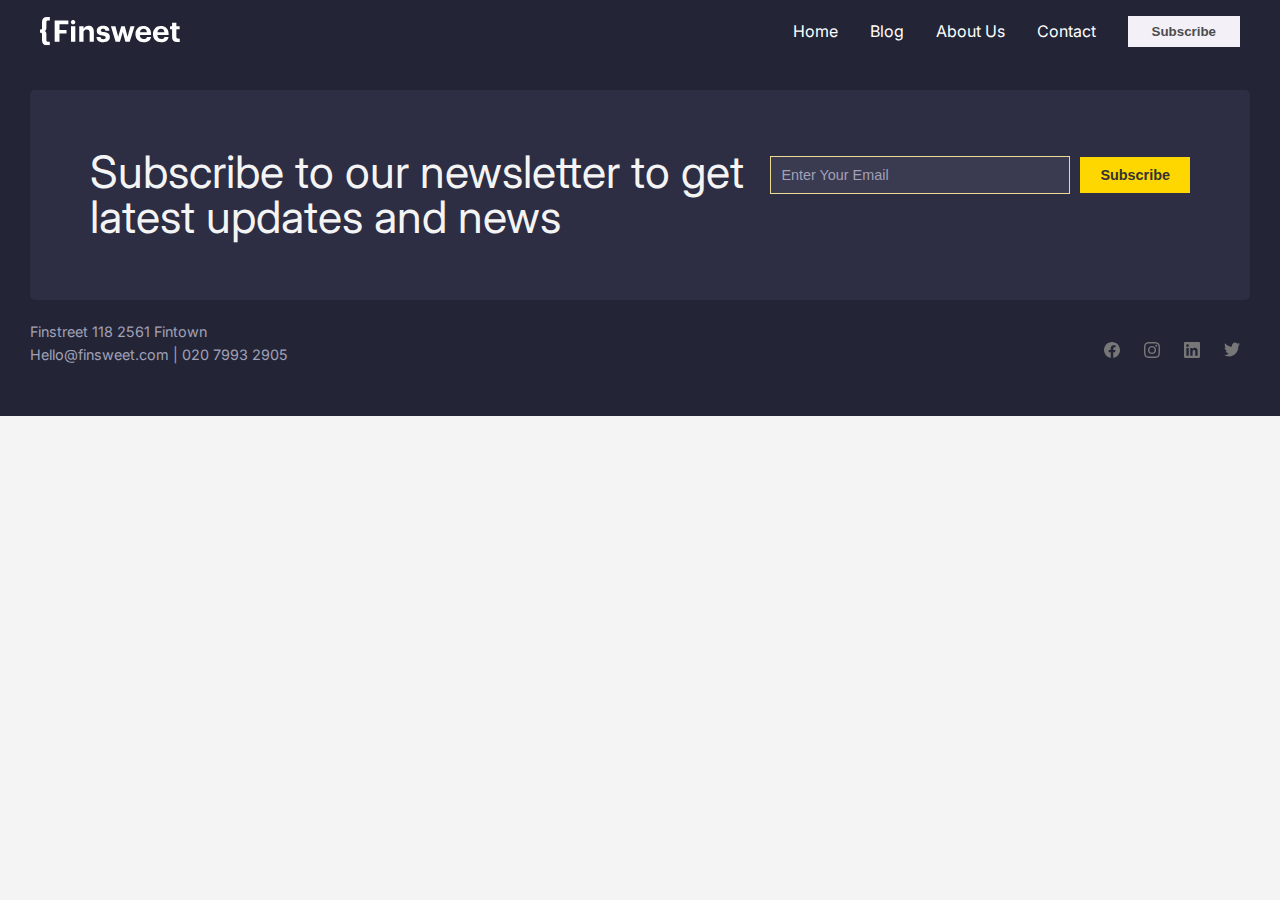
<file: author.html>
<!DOCTYPE html>
<html lang="en">
<head>
    <meta charset="UTF-8">
    <meta name="viewport" content="width=device-width, initial-scale=1.0">
    <title>Logoipsum</title>
    <link rel="stylesheet" href="css/styles.css">
    <!-- Fonts -->
    <link href="https://fonts.googleapis.com/css2?family=Sen:wght@700&display=swap" rel="stylesheet">
    <link href="https://fonts.googleapis.com/css2?family=Inter:wght@400&display=swap" rel="stylesheet">

    <style>
        
        
    
    </style>
</head>
<body>
    <header class="navbar">
        <div class="container">
            <div class="navbar-logo">
                <img src="assets\assets\Client-First - IMAGES\Logo.svg" alt="logo">
            </div>
            <div class="list-item">
                <nav class="navbar-menu">
                    <ul class="nav-links">
                        <li><a href="index.html">Home</a></li>
                        <li><a href="blog.html" target="_blank">Blog</a></li>
                        <li><a href="about.html">About Us</a></li>
                        <li><a href="contact.html">Contact</a></li>
                    </ul>
                </nav>
                <button class="btn-login">Subscribe</button>
            </div>
        </div>
    </header>

<!-- main section  -->


<!-- footer section  -->
    <footer class="footer">
        <div class="footer-nav">
          <div class="logo">
            <img src="assets\assets\Client-First - IMAGES\Logo.svg" alt="">
          </div>
        
          <div class="nav-links">
            <a href="index.html">Home</a>
            <a href="blog.html">Blog</a>
            <a href="about.html">About us</a>
            <a href="contact.html">Contact us</a>
            <a href="privacy.html">Privacy Policy</a>
          </div>
        </div>
      
        <div class="newsletter">
          <h3>Subscribe to our newsletter to get latest updates and news</h3>
          <form>
            <input type="email" placeholder="Enter Your Email">
            <button type="submit">Subscribe</button>
          </form>
        </div>
      
        <div class="footer-base">
          <div class="contact-info">
            Finstreet 118 2561 Fintown<br>
            Hello@finsweet.com | 020 7993 2905
          </div>
        
          <div class="footer-links">
            <a href="#"><svg width="16" height="16" viewBox="0 0 16 16" fill="none" xmlns="http://www.w3.org/2000/svg">
              <path d="M16 8C16 3.58172 12.4183 0 8 0C3.58172 0 0 3.58172 0 8C0 11.993 2.92547 15.3027 6.75 15.9028V10.3125H4.71875V8H6.75V6.2375C6.75 4.2325 7.94438 3.125 9.77172 3.125C10.6467 3.125 11.5625 3.28125 11.5625 3.28125V5.25H10.5538C9.56 5.25 9.25 5.86672 9.25 6.5V8H11.4688L11.1141 10.3125H9.25V15.9028C13.0745 15.3027 16 11.993 16 8Z" fill="#777"/>
              </svg></a>
            <a href="#">
              <svg width="16" height="16" viewBox="0 0 16 16" fill="none" xmlns="http://www.w3.org/2000/svg">
                <g clip-path="url(#clip0_1315_619)">
                <path d="M8 1.44062C10.1375 1.44062 10.3906 1.45 11.2313 1.4875C12.0125 1.52187 12.4344 1.65313 12.7156 1.7625C13.0875 1.90625 13.3563 2.08125 13.6344 2.35937C13.9156 2.64062 14.0875 2.90625 14.2313 3.27813C14.3406 3.55937 14.4719 3.98437 14.5063 4.7625C14.5438 5.60625 14.5531 5.85938 14.5531 7.99375C14.5531 10.1312 14.5438 10.3844 14.5063 11.225C14.4719 12.0063 14.3406 12.4281 14.2313 12.7094C14.0875 13.0813 13.9125 13.35 13.6344 13.6281C13.3531 13.9094 13.0875 14.0813 12.7156 14.225C12.4344 14.3344 12.0094 14.4656 11.2313 14.5C10.3875 14.5375 10.1344 14.5469 8 14.5469C5.8625 14.5469 5.60938 14.5375 4.76875 14.5C3.9875 14.4656 3.56563 14.3344 3.28438 14.225C2.9125 14.0813 2.64375 13.9062 2.36563 13.6281C2.08438 13.3469 1.9125 13.0813 1.76875 12.7094C1.65938 12.4281 1.52813 12.0031 1.49375 11.225C1.45625 10.3813 1.44688 10.1281 1.44688 7.99375C1.44688 5.85625 1.45625 5.60312 1.49375 4.7625C1.52813 3.98125 1.65938 3.55937 1.76875 3.27813C1.9125 2.90625 2.0875 2.6375 2.36563 2.35937C2.64688 2.07812 2.9125 1.90625 3.28438 1.7625C3.56563 1.65313 3.99063 1.52187 4.76875 1.4875C5.60938 1.45 5.8625 1.44062 8 1.44062ZM8 0C5.82813 0 5.55625 0.009375 4.70313 0.046875C3.85313 0.084375 3.26875 0.221875 2.7625 0.41875C2.23438 0.625 1.7875 0.896875 1.34375 1.34375C0.896875 1.7875 0.625 2.23438 0.41875 2.75938C0.221875 3.26875 0.084375 3.85 0.046875 4.7C0.009375 5.55625 0 5.82812 0 8C0 10.1719 0.009375 10.4437 0.046875 11.2969C0.084375 12.1469 0.221875 12.7312 0.41875 13.2375C0.625 13.7656 0.896875 14.2125 1.34375 14.6562C1.7875 15.1 2.23438 15.375 2.75938 15.5781C3.26875 15.775 3.85 15.9125 4.7 15.95C5.55313 15.9875 5.825 15.9969 7.99688 15.9969C10.1688 15.9969 10.4406 15.9875 11.2938 15.95C12.1438 15.9125 12.7281 15.775 13.2344 15.5781C13.7594 15.375 14.2063 15.1 14.65 14.6562C15.0938 14.2125 15.3688 13.7656 15.5719 13.2406C15.7688 12.7312 15.9063 12.15 15.9438 11.3C15.9813 10.4469 15.9906 10.175 15.9906 8.00313C15.9906 5.83125 15.9813 5.55937 15.9438 4.70625C15.9063 3.85625 15.7688 3.27187 15.5719 2.76562C15.375 2.23437 15.1031 1.7875 14.6563 1.34375C14.2125 0.9 13.7656 0.625 13.2406 0.421875C12.7313 0.225 12.15 0.0875 11.3 0.05C10.4438 0.009375 10.1719 0 8 0Z" fill="#777"/>
                <path d="M8 3.89062C5.73125 3.89062 3.89062 5.73125 3.89062 8C3.89062 10.2688 5.73125 12.1094 8 12.1094C10.2687 12.1094 12.1094 10.2688 12.1094 8C12.1094 5.73125 10.2687 3.89062 8 3.89062ZM8 10.6656C6.52812 10.6656 5.33437 9.47188 5.33437 8C5.33437 6.52813 6.52812 5.33437 8 5.33437C9.47187 5.33437 10.6656 6.52813 10.6656 8C10.6656 9.47188 9.47187 10.6656 8 10.6656Z" fill="#777"/>
                <path d="M13.2313 3.72842C13.2313 4.25967 12.8 4.68779 12.2719 4.68779C11.7406 4.68779 11.3125 4.25654 11.3125 3.72842C11.3125 3.19717 11.7438 2.76904 12.2719 2.76904C12.8 2.76904 13.2313 3.20029 13.2313 3.72842Z" fill="#777"/>
                </g>
                <defs>
                <clipPath id="clip0_1315_619">
                <rect width="16" height="16" fill="white"/>
                </clipPath>
                </defs>
                </svg>
            </a>
            <a href="#">
              <svg width="16" height="16" viewBox="0 0 16 16" fill="none" xmlns="http://www.w3.org/2000/svg">
                <g clip-path="url(#clip0_1315_624)">
                <path d="M14.8156 0H1.18125C0.528125 0 0 0.515625 0 1.15313V14.8438C0 15.4813 0.528125 16 1.18125 16H14.8156C15.4688 16 16 15.4813 16 14.8469V1.15313C16 0.515625 15.4688 0 14.8156 0ZM4.74687 13.6344H2.37188V5.99687H4.74687V13.6344ZM3.55938 4.95625C2.79688 4.95625 2.18125 4.34062 2.18125 3.58125C2.18125 2.82188 2.79688 2.20625 3.55938 2.20625C4.31875 2.20625 4.93437 2.82188 4.93437 3.58125C4.93437 4.3375 4.31875 4.95625 3.55938 4.95625ZM13.6344 13.6344H11.2625V9.92188C11.2625 9.0375 11.2469 7.89687 10.0281 7.89687C8.79375 7.89687 8.60625 8.8625 8.60625 9.85938V13.6344H6.2375V5.99687H8.5125V7.04063H8.54375C8.85938 6.44063 9.63438 5.80625 10.7875 5.80625C13.1906 5.80625 13.6344 7.3875 13.6344 9.44375V13.6344Z" fill="#777"/>
                </g>
                <defs>
                <clipPath id="clip0_1315_624">
                <rect width="16" height="16" fill="white"/>
                </clipPath>
                </defs>
                </svg>
            </a>
            <a href="#">
              <svg width="16" height="17" viewBox="0 0 16 17" fill="none" xmlns="http://www.w3.org/2000/svg">
                <path d="M5.03344 15.4068C11.0697 15.4068 14.3722 10.0919 14.3722 5.48434C14.3722 5.33492 14.3691 5.18219 14.3628 5.03277C15.0052 4.53914 15.5597 3.9277 16 3.22719C15.4017 3.51003 14.7664 3.69475 14.1159 3.77504C14.8009 3.33883 15.3137 2.65356 15.5594 1.84627C14.915 2.252 14.2104 2.5382 13.4756 2.69262C12.9806 2.13371 12.326 1.76364 11.6131 1.63964C10.9003 1.51563 10.1688 1.6446 9.53183 2.00659C8.89486 2.36858 8.38787 2.94344 8.08923 3.64228C7.7906 4.34113 7.71695 5.12504 7.87969 5.87281C6.575 5.80325 5.29862 5.44314 4.13332 4.81584C2.96802 4.18853 1.9398 3.30804 1.11531 2.23143C0.696266 2.99907 0.568038 3.90743 0.756687 4.77192C0.945337 5.6364 1.43671 6.39213 2.13094 6.88551C1.60975 6.86793 1.09998 6.71883 0.64375 6.45055V6.49371C0.643283 7.29929 0.905399 8.08018 1.38554 8.70365C1.86568 9.32711 2.53422 9.75467 3.2775 9.91363C2.7947 10.054 2.28799 10.0744 1.79656 9.9734C2.0063 10.6662 2.41438 11.2721 2.96385 11.7067C3.51331 12.1412 4.17675 12.3826 4.86156 12.3972C3.69895 13.3676 2.26278 13.8939 0.784375 13.8914C0.522191 13.8909 0.260266 13.8739 0 13.8402C1.5019 14.864 3.24902 15.4077 5.03344 15.4068Z" fill="#777"/>
                </svg>
            </a>
          </div>
        </div>
      </footer>
      
</body>
</html>
</file>
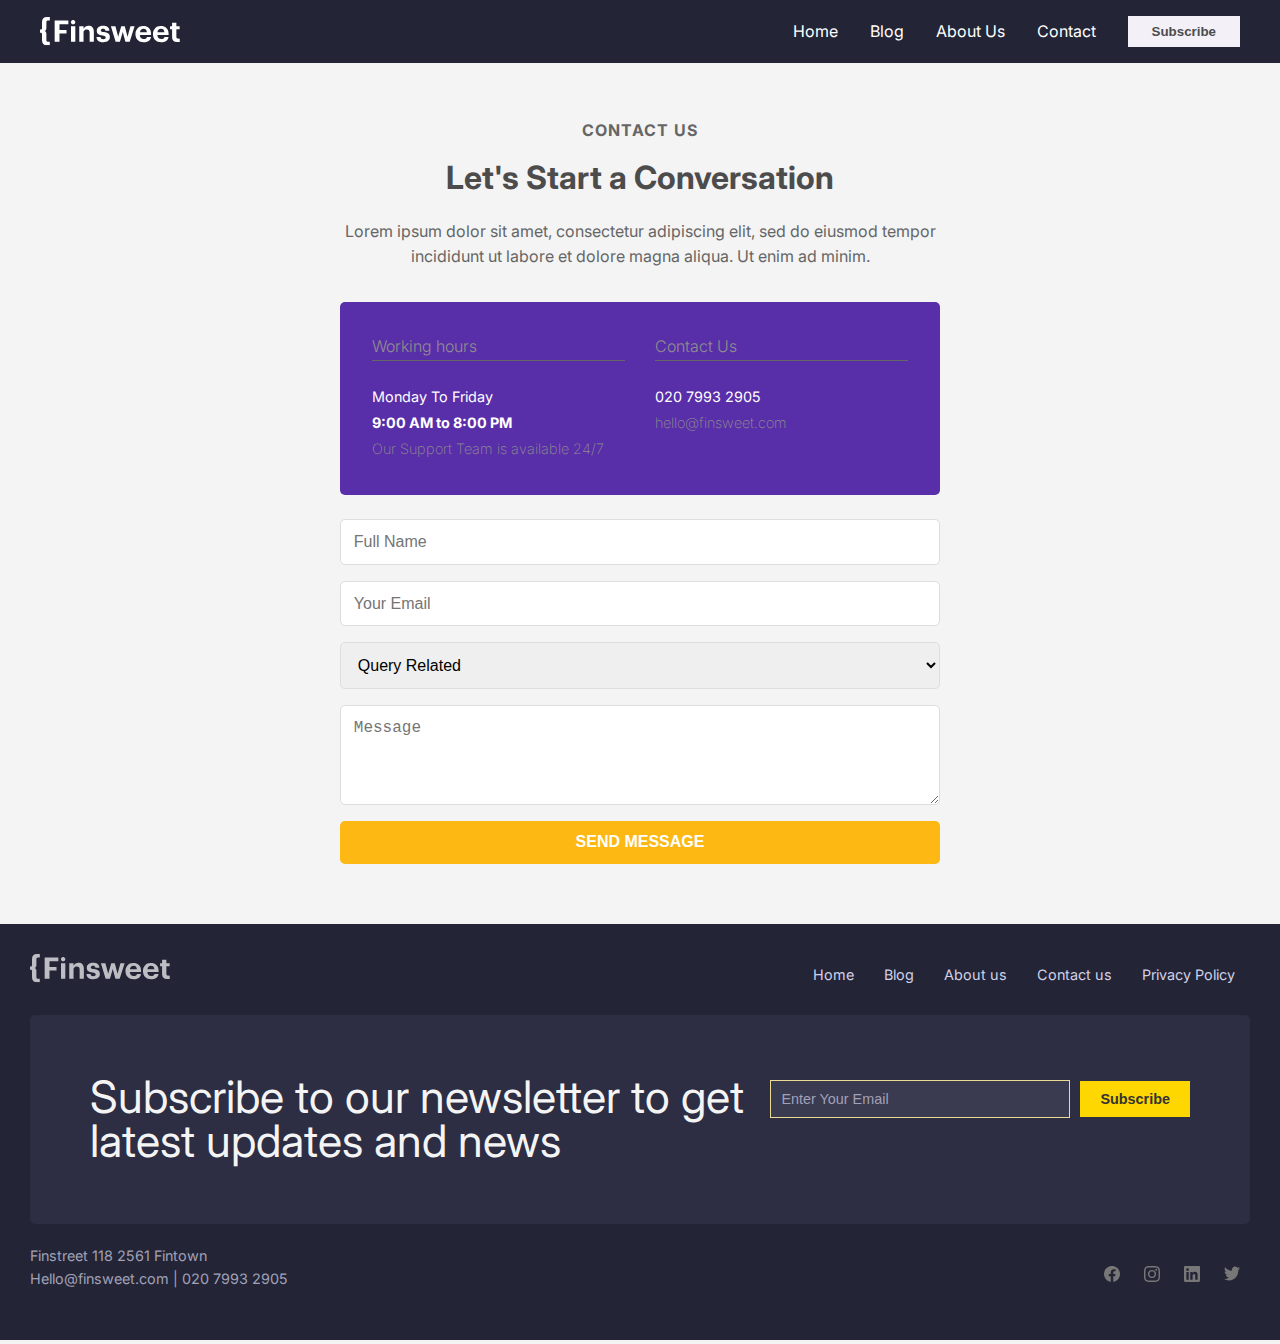
<file: contact.html>
<!DOCTYPE html>
<html lang="en">
<head>
    <meta charset="UTF-8">
    <meta name="viewport" content="width=device-width, initial-scale=1.0">
    <title>Logoipsum</title>
    <link rel="stylesheet" href="css/styles.css">
    <!-- Fonts -->
    <link href="https://fonts.googleapis.com/css2?family=Sen:wght@700&display=swap" rel="stylesheet">
    <link href="https://fonts.googleapis.com/css2?family=Inter:wght@400&display=swap" rel="stylesheet">
</head>

<style>
    main{
        margin: 40px;
        display: flex;
        align-items: center;
        justify-content: center;
        padding: 20px;
    }
    .contact-section {
        width: 90%;
        max-width: 600px;
        text-align: center;
        margin-top: 5%;
    }

    .contact-section h2 {
        font-size: 1rem;
        font-weight: bold;
        color: #666;
        text-transform: uppercase;
        letter-spacing: 1px;
        margin-bottom: 0.5rem;
    }

    .contact-section h1 {
        font-size: 2rem;
        font-weight: bold;
        margin-bottom: 1rem;
    }

    .contact-section p {
        font-size: 1rem;
        color: #666;
        margin-bottom: 2rem;
    }

    .contact-information {
        display: flex;
        background-color: var(--purple);
        color: #fff;
        padding: 2rem;
        border-radius: 5px;
        justify-content: space-between;
        text-align: left;
        margin-bottom: 1.5rem;
        gap: 30px;
    }

    .contact-information div {
        flex: 1;
    }

    .contact-information h3 {
        font-size: 1rem;
        font-weight: 300;
        margin-bottom: 1.5rem;
        color: #8f8e8e;
        align-items: flex-start;
        border-bottom: 1px solid #666;
    }

    .contact-information p {
        font-size: 0.9rem;
        margin-bottom: 0.2rem;
        color: #fff;
    }

    .contact-information .lighttext{
        font-weight: 200;
        color: #8f8e8e;
    }

    .contact-form {
        display: flex;
        flex-direction: column;
        gap: 1rem;
    }

    .contact-form input,
    .contact-form select,
    .contact-form textarea {
        width: 100%;
        padding: 0.8rem;
        font-size: 1rem;
        border: 1px solid #ddd;
        border-radius: 5px;
        outline: none;
    }

    .contact-form button {
        background-color: #fdb813;
        color: #fff;
        border: none;
        padding: 0.8rem;
        font-size: 1rem;
        font-weight: bold;
        text-transform: uppercase;
        cursor: pointer;
        border-radius: 5px;
    }

    .contact-form button:hover {
        background-color: #e5a10c;
    }

    /* Responsive Design */
    @media (max-width: 768px) {
        .contact-info {
            flex-direction: column;
            text-align: center;
            gap: 1rem;
        }

        .contact-info div {
            margin-bottom: 1rem;
        }
    }

</style>
<body>
    <header class="navbar">
        <div class="container">
            <div class="navbar-logo">
                <img src="assets\assets\Client-First - IMAGES\Logo.svg" alt="logo">
            </div>
            <div class="list-item">
                <nav class="navbar-menu">
                    <ul class="nav-links">
                        <li><a href="index.html">Home</a></li>
                        <li><a href="blog.html" target="_blank">Blog</a></li>
                        <li><a href="about.html">About Us</a></li>
                        <li><a href="contact.html">Contact</a></li>
                    </ul>
                </nav>
                <button class="btn-login">Subscribe</button>
            </div>
        </div>
    </header>
    <!-- main section  -->
    <main>
        <div class="contact-section">
            <h2>Contact Us</h2>
            <h1>Let's Start a Conversation</h1>
            <p>Lorem ipsum dolor sit amet, consectetur adipiscing elit, sed do eiusmod tempor incididunt ut labore et dolore magna aliqua. Ut enim ad minim.</p>
        
            <div class="contact-information">
                <div class="working-hours">
                    <h3>Working hours</h3>
                    <p>Monday To Friday</p>
                    <p><strong>9:00 AM to 8:00 PM</strong></p>
                    <p class="lighttext">Our Support Team is available 24/7</p>
                </div>
                <div class="contact-details">
                    <h3>Contact Us</h3>
                    <p>020 7993 2905</p>
                    <p class="lighttext">hello@finsweet.com</p>
                </div>
            </div>
        
            <form class="contact-form">
                <input type="text" placeholder="Full Name" required>
                <input type="email" placeholder="Your Email" required>
                <select required>
                    <option value="">Query Related</option>
                    <option value="support">Support</option>
                    <option value="sales">Sales</option>
                    <option value="general">General</option>
                </select>
                <textarea placeholder="Message" rows="4" required></textarea>
                <button type="submit">Send Message</button>
            </form>
        </div>
    </main>
    <!-- footer section  -->
    <footer class="footer">
        <div class="footer-nav">
          <div class="logo">
            <img src="assets\assets\Client-First - IMAGES\Logo.svg" alt="">
          </div>
        
          <div class="nav-links">
            <a href="index.html">Home</a>
            <a href="blog.html">Blog</a>
            <a href="about.html">About us</a>
            <a href="contact.html">Contact us</a>
            <a href="privacy.html">Privacy Policy</a>
          </div>
        </div>
      
        <div class="newsletter">
          <h3>Subscribe to our newsletter to get latest updates and news</h3>
          <form>
            <input type="email" placeholder="Enter Your Email">
            <button type="submit">Subscribe</button>
          </form>
        </div>
      
        <div class="footer-base">
          <div class="contact-info">
            Finstreet 118 2561 Fintown<br>
            Hello@finsweet.com | 020 7993 2905
          </div>
        
          <div class="footer-links">
            <a href="#"><svg width="16" height="16" viewBox="0 0 16 16" fill="none" xmlns="http://www.w3.org/2000/svg">
              <path d="M16 8C16 3.58172 12.4183 0 8 0C3.58172 0 0 3.58172 0 8C0 11.993 2.92547 15.3027 6.75 15.9028V10.3125H4.71875V8H6.75V6.2375C6.75 4.2325 7.94438 3.125 9.77172 3.125C10.6467 3.125 11.5625 3.28125 11.5625 3.28125V5.25H10.5538C9.56 5.25 9.25 5.86672 9.25 6.5V8H11.4688L11.1141 10.3125H9.25V15.9028C13.0745 15.3027 16 11.993 16 8Z" fill="#777"/>
              </svg></a>
            <a href="#">
              <svg width="16" height="16" viewBox="0 0 16 16" fill="none" xmlns="http://www.w3.org/2000/svg">
                <g clip-path="url(#clip0_1315_619)">
                <path d="M8 1.44062C10.1375 1.44062 10.3906 1.45 11.2313 1.4875C12.0125 1.52187 12.4344 1.65313 12.7156 1.7625C13.0875 1.90625 13.3563 2.08125 13.6344 2.35937C13.9156 2.64062 14.0875 2.90625 14.2313 3.27813C14.3406 3.55937 14.4719 3.98437 14.5063 4.7625C14.5438 5.60625 14.5531 5.85938 14.5531 7.99375C14.5531 10.1312 14.5438 10.3844 14.5063 11.225C14.4719 12.0063 14.3406 12.4281 14.2313 12.7094C14.0875 13.0813 13.9125 13.35 13.6344 13.6281C13.3531 13.9094 13.0875 14.0813 12.7156 14.225C12.4344 14.3344 12.0094 14.4656 11.2313 14.5C10.3875 14.5375 10.1344 14.5469 8 14.5469C5.8625 14.5469 5.60938 14.5375 4.76875 14.5C3.9875 14.4656 3.56563 14.3344 3.28438 14.225C2.9125 14.0813 2.64375 13.9062 2.36563 13.6281C2.08438 13.3469 1.9125 13.0813 1.76875 12.7094C1.65938 12.4281 1.52813 12.0031 1.49375 11.225C1.45625 10.3813 1.44688 10.1281 1.44688 7.99375C1.44688 5.85625 1.45625 5.60312 1.49375 4.7625C1.52813 3.98125 1.65938 3.55937 1.76875 3.27813C1.9125 2.90625 2.0875 2.6375 2.36563 2.35937C2.64688 2.07812 2.9125 1.90625 3.28438 1.7625C3.56563 1.65313 3.99063 1.52187 4.76875 1.4875C5.60938 1.45 5.8625 1.44062 8 1.44062ZM8 0C5.82813 0 5.55625 0.009375 4.70313 0.046875C3.85313 0.084375 3.26875 0.221875 2.7625 0.41875C2.23438 0.625 1.7875 0.896875 1.34375 1.34375C0.896875 1.7875 0.625 2.23438 0.41875 2.75938C0.221875 3.26875 0.084375 3.85 0.046875 4.7C0.009375 5.55625 0 5.82812 0 8C0 10.1719 0.009375 10.4437 0.046875 11.2969C0.084375 12.1469 0.221875 12.7312 0.41875 13.2375C0.625 13.7656 0.896875 14.2125 1.34375 14.6562C1.7875 15.1 2.23438 15.375 2.75938 15.5781C3.26875 15.775 3.85 15.9125 4.7 15.95C5.55313 15.9875 5.825 15.9969 7.99688 15.9969C10.1688 15.9969 10.4406 15.9875 11.2938 15.95C12.1438 15.9125 12.7281 15.775 13.2344 15.5781C13.7594 15.375 14.2063 15.1 14.65 14.6562C15.0938 14.2125 15.3688 13.7656 15.5719 13.2406C15.7688 12.7312 15.9063 12.15 15.9438 11.3C15.9813 10.4469 15.9906 10.175 15.9906 8.00313C15.9906 5.83125 15.9813 5.55937 15.9438 4.70625C15.9063 3.85625 15.7688 3.27187 15.5719 2.76562C15.375 2.23437 15.1031 1.7875 14.6563 1.34375C14.2125 0.9 13.7656 0.625 13.2406 0.421875C12.7313 0.225 12.15 0.0875 11.3 0.05C10.4438 0.009375 10.1719 0 8 0Z" fill="#777"/>
                <path d="M8 3.89062C5.73125 3.89062 3.89062 5.73125 3.89062 8C3.89062 10.2688 5.73125 12.1094 8 12.1094C10.2687 12.1094 12.1094 10.2688 12.1094 8C12.1094 5.73125 10.2687 3.89062 8 3.89062ZM8 10.6656C6.52812 10.6656 5.33437 9.47188 5.33437 8C5.33437 6.52813 6.52812 5.33437 8 5.33437C9.47187 5.33437 10.6656 6.52813 10.6656 8C10.6656 9.47188 9.47187 10.6656 8 10.6656Z" fill="#777"/>
                <path d="M13.2313 3.72842C13.2313 4.25967 12.8 4.68779 12.2719 4.68779C11.7406 4.68779 11.3125 4.25654 11.3125 3.72842C11.3125 3.19717 11.7438 2.76904 12.2719 2.76904C12.8 2.76904 13.2313 3.20029 13.2313 3.72842Z" fill="#777"/>
                </g>
                <defs>
                <clipPath id="clip0_1315_619">
                <rect width="16" height="16" fill="white"/>
                </clipPath>
                </defs>
                </svg>
            </a>
            <a href="#">
              <svg width="16" height="16" viewBox="0 0 16 16" fill="none" xmlns="http://www.w3.org/2000/svg">
                <g clip-path="url(#clip0_1315_624)">
                <path d="M14.8156 0H1.18125C0.528125 0 0 0.515625 0 1.15313V14.8438C0 15.4813 0.528125 16 1.18125 16H14.8156C15.4688 16 16 15.4813 16 14.8469V1.15313C16 0.515625 15.4688 0 14.8156 0ZM4.74687 13.6344H2.37188V5.99687H4.74687V13.6344ZM3.55938 4.95625C2.79688 4.95625 2.18125 4.34062 2.18125 3.58125C2.18125 2.82188 2.79688 2.20625 3.55938 2.20625C4.31875 2.20625 4.93437 2.82188 4.93437 3.58125C4.93437 4.3375 4.31875 4.95625 3.55938 4.95625ZM13.6344 13.6344H11.2625V9.92188C11.2625 9.0375 11.2469 7.89687 10.0281 7.89687C8.79375 7.89687 8.60625 8.8625 8.60625 9.85938V13.6344H6.2375V5.99687H8.5125V7.04063H8.54375C8.85938 6.44063 9.63438 5.80625 10.7875 5.80625C13.1906 5.80625 13.6344 7.3875 13.6344 9.44375V13.6344Z" fill="#777"/>
                </g>
                <defs>
                <clipPath id="clip0_1315_624">
                <rect width="16" height="16" fill="white"/>
                </clipPath>
                </defs>
                </svg>
            </a>
            <a href="#">
              <svg width="16" height="17" viewBox="0 0 16 17" fill="none" xmlns="http://www.w3.org/2000/svg">
                <path d="M5.03344 15.4068C11.0697 15.4068 14.3722 10.0919 14.3722 5.48434C14.3722 5.33492 14.3691 5.18219 14.3628 5.03277C15.0052 4.53914 15.5597 3.9277 16 3.22719C15.4017 3.51003 14.7664 3.69475 14.1159 3.77504C14.8009 3.33883 15.3137 2.65356 15.5594 1.84627C14.915 2.252 14.2104 2.5382 13.4756 2.69262C12.9806 2.13371 12.326 1.76364 11.6131 1.63964C10.9003 1.51563 10.1688 1.6446 9.53183 2.00659C8.89486 2.36858 8.38787 2.94344 8.08923 3.64228C7.7906 4.34113 7.71695 5.12504 7.87969 5.87281C6.575 5.80325 5.29862 5.44314 4.13332 4.81584C2.96802 4.18853 1.9398 3.30804 1.11531 2.23143C0.696266 2.99907 0.568038 3.90743 0.756687 4.77192C0.945337 5.6364 1.43671 6.39213 2.13094 6.88551C1.60975 6.86793 1.09998 6.71883 0.64375 6.45055V6.49371C0.643283 7.29929 0.905399 8.08018 1.38554 8.70365C1.86568 9.32711 2.53422 9.75467 3.2775 9.91363C2.7947 10.054 2.28799 10.0744 1.79656 9.9734C2.0063 10.6662 2.41438 11.2721 2.96385 11.7067C3.51331 12.1412 4.17675 12.3826 4.86156 12.3972C3.69895 13.3676 2.26278 13.8939 0.784375 13.8914C0.522191 13.8909 0.260266 13.8739 0 13.8402C1.5019 14.864 3.24902 15.4077 5.03344 15.4068Z" fill="#777"/>
                </svg>
            </a>
          </div>
        </div>
      </footer>
</body>
</html>
</file>
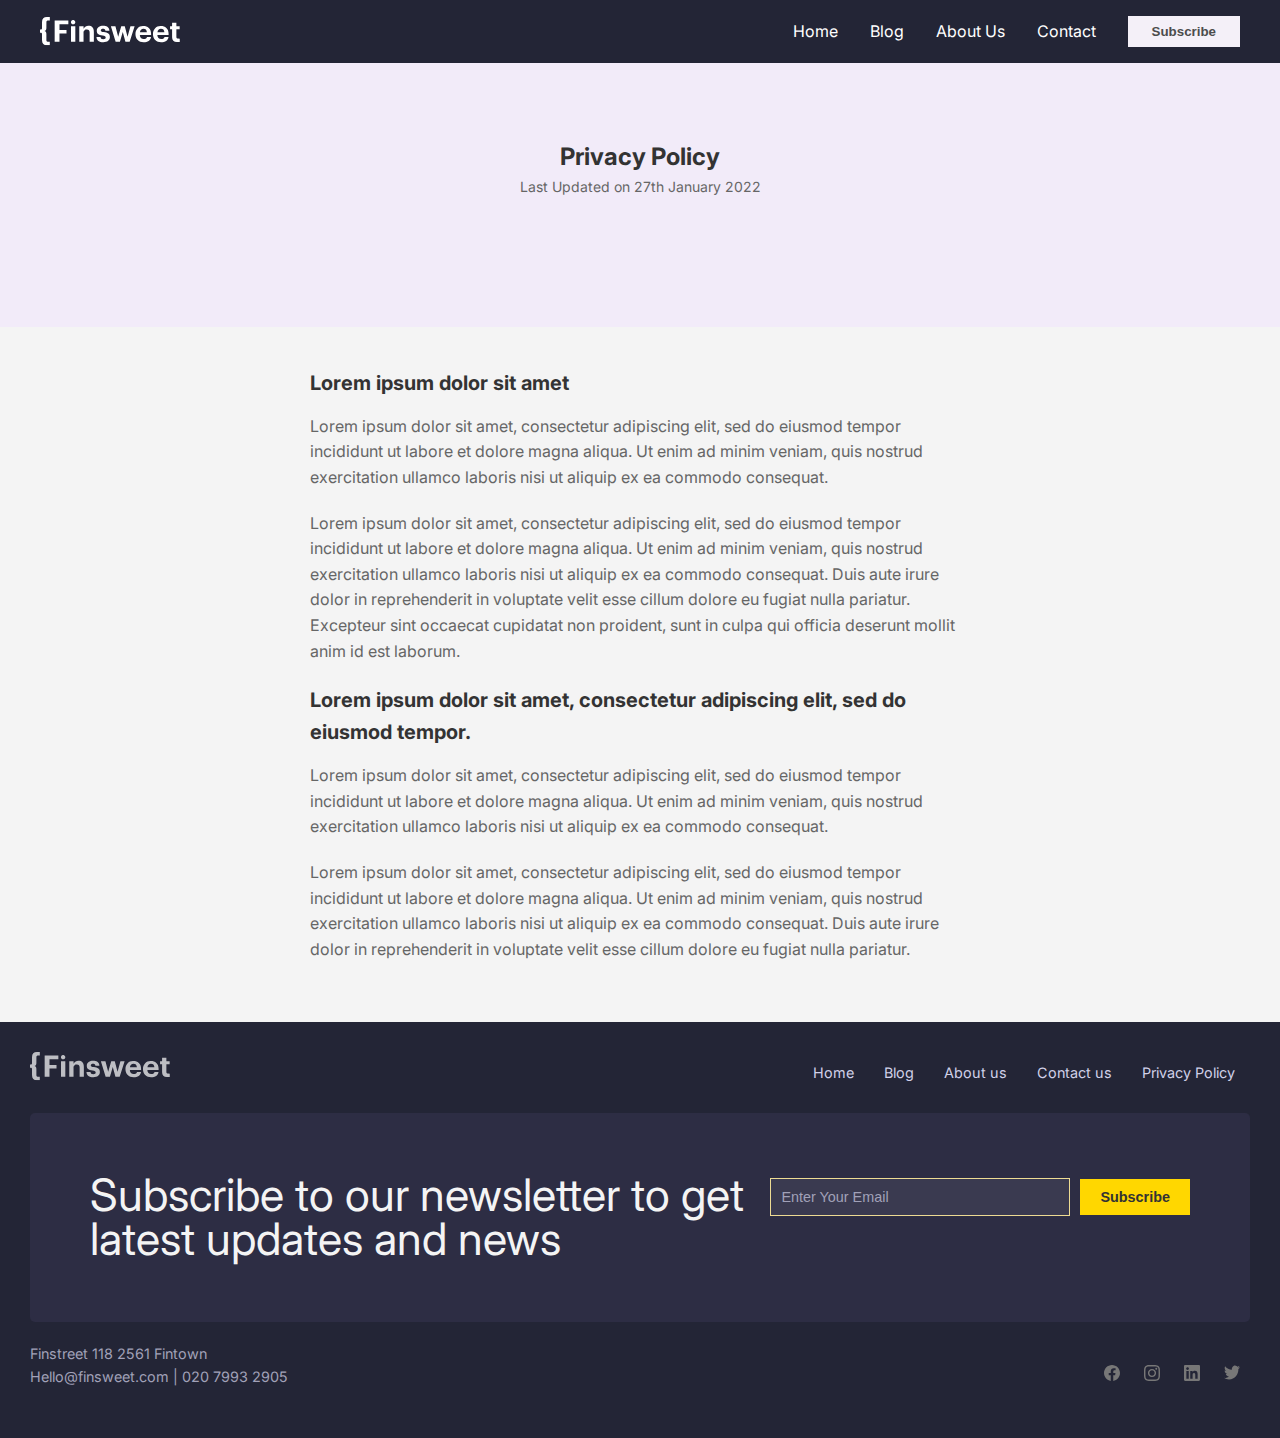
<file: privacy.html>
<!DOCTYPE html>
<html lang="en">
<head>
    <meta charset="UTF-8">
    <meta name="viewport" content="width=device-width, initial-scale=1.0">
    <title>Privacy_Policy</title>
    <link rel="stylesheet" href="css/styles.css">
    <!-- Fonts -->
    <link href="https://fonts.googleapis.com/css2?family=Sen:wght@700&display=swap" rel="stylesheet">
    <link href="https://fonts.googleapis.com/css2?family=Inter:wght@400&display=swap" rel="stylesheet">

    <style>
        
        .privacyheader {
            background-color: #f2ebf9;
            padding: 30px 0;
            text-align: center;
            margin-top: 10px;
            padding: 10%;
        }
        .privacyheader h1 {
            font-size: 24px;
            margin: 0;
            color: #333;
        }
        .privacyheader p {
            font-size: 14px;
            color: #666;
        }
        .content {
            max-width: 700px;
            margin: 20px auto;
            padding: 20px;
            line-height: 1.6;
            color: #333;
        }
        .content h2 {
            font-size: 20px;
            color: #333;
            margin-top: 0;
        }
        .content p {
            font-size: 16px;
            color: #666;
            margin-bottom: 20px;
        }
    </style>
</head>
<body>
    <header class="navbar">
        <div class="container">
            <div class="navbar-logo">
                <img src="assets\assets\Client-First - IMAGES\Logo.svg" alt="logo">
            </div>
            <div class="list-item">
                <nav class="navbar-menu">
                    <ul class="nav-links">
                        <li><a href="index.html">Home</a></li>
                        <li><a href="blog.html" target="_blank">Blog</a></li>
                        <li><a href="about.html">About Us</a></li>
                        <li><a href="contact.html">Contact</a></li>
                    </ul>
                </nav>
                <button class="btn-login">Subscribe</button>
            </div>
        </div>
    </header>

        <!-- privacy policy section  -->
        <div class="privacyheader">
            <h1>Privacy Policy</h1>
            <p>Last Updated on 27th January 2022</p>
        </div>
    
        <div class="content">
            <h2>Lorem ipsum dolor sit amet</h2>
            <p>Lorem ipsum dolor sit amet, consectetur adipiscing elit, sed do eiusmod tempor incididunt ut labore et dolore magna aliqua. Ut enim ad minim veniam, quis nostrud exercitation ullamco laboris nisi ut aliquip ex ea commodo consequat.</p>
            
            <p>Lorem ipsum dolor sit amet, consectetur adipiscing elit, sed do eiusmod tempor incididunt ut labore et dolore magna aliqua. Ut enim ad minim veniam, quis nostrud exercitation ullamco laboris nisi ut aliquip ex ea commodo consequat. Duis aute irure dolor in reprehenderit in voluptate velit esse cillum dolore eu fugiat nulla pariatur. Excepteur sint occaecat cupidatat non proident, sunt in culpa qui officia deserunt mollit anim id est laborum.</p>
            
            <h2>Lorem ipsum dolor sit amet, consectetur adipiscing elit, sed do eiusmod tempor.</h2>
            <p>Lorem ipsum dolor sit amet, consectetur adipiscing elit, sed do eiusmod tempor incididunt ut labore et dolore magna aliqua. Ut enim ad minim veniam, quis nostrud exercitation ullamco laboris nisi ut aliquip ex ea commodo consequat.</p>
            
            <p>Lorem ipsum dolor sit amet, consectetur adipiscing elit, sed do eiusmod tempor incididunt ut labore et dolore magna aliqua. Ut enim ad minim veniam, quis nostrud exercitation ullamco laboris nisi ut aliquip ex ea commodo consequat. Duis aute irure dolor in reprehenderit in voluptate velit esse cillum dolore eu fugiat nulla pariatur.</p>
        </div>

    <footer class="footer">
        <div class="footer-nav">
          <div class="logo">
            <img src="assets\assets\Client-First - IMAGES\Logo.svg" alt="">
          </div>
        
          <div class="nav-links">
            <a href="index.html">Home</a>
            <a href="blog.html">Blog</a>
            <a href="about.html">About us</a>
            <a href="contact.html">Contact us</a>
            <a href="privacy.html">Privacy Policy</a>
          </div>
        </div>
      
        <div class="newsletter">
          <h3>Subscribe to our newsletter to get latest updates and news</h3>
          <form>
            <input type="email" placeholder="Enter Your Email">
            <button type="submit">Subscribe</button>
          </form>
        </div>
      
        <div class="footer-base">
          <div class="contact-info">
            Finstreet 118 2561 Fintown<br>
            Hello@finsweet.com | 020 7993 2905
          </div>
        
          <div class="footer-links">
            <a href="#"><svg width="16" height="16" viewBox="0 0 16 16" fill="none" xmlns="http://www.w3.org/2000/svg">
              <path d="M16 8C16 3.58172 12.4183 0 8 0C3.58172 0 0 3.58172 0 8C0 11.993 2.92547 15.3027 6.75 15.9028V10.3125H4.71875V8H6.75V6.2375C6.75 4.2325 7.94438 3.125 9.77172 3.125C10.6467 3.125 11.5625 3.28125 11.5625 3.28125V5.25H10.5538C9.56 5.25 9.25 5.86672 9.25 6.5V8H11.4688L11.1141 10.3125H9.25V15.9028C13.0745 15.3027 16 11.993 16 8Z" fill="#777"/>
              </svg></a>
            <a href="#">
              <svg width="16" height="16" viewBox="0 0 16 16" fill="none" xmlns="http://www.w3.org/2000/svg">
                <g clip-path="url(#clip0_1315_619)">
                <path d="M8 1.44062C10.1375 1.44062 10.3906 1.45 11.2313 1.4875C12.0125 1.52187 12.4344 1.65313 12.7156 1.7625C13.0875 1.90625 13.3563 2.08125 13.6344 2.35937C13.9156 2.64062 14.0875 2.90625 14.2313 3.27813C14.3406 3.55937 14.4719 3.98437 14.5063 4.7625C14.5438 5.60625 14.5531 5.85938 14.5531 7.99375C14.5531 10.1312 14.5438 10.3844 14.5063 11.225C14.4719 12.0063 14.3406 12.4281 14.2313 12.7094C14.0875 13.0813 13.9125 13.35 13.6344 13.6281C13.3531 13.9094 13.0875 14.0813 12.7156 14.225C12.4344 14.3344 12.0094 14.4656 11.2313 14.5C10.3875 14.5375 10.1344 14.5469 8 14.5469C5.8625 14.5469 5.60938 14.5375 4.76875 14.5C3.9875 14.4656 3.56563 14.3344 3.28438 14.225C2.9125 14.0813 2.64375 13.9062 2.36563 13.6281C2.08438 13.3469 1.9125 13.0813 1.76875 12.7094C1.65938 12.4281 1.52813 12.0031 1.49375 11.225C1.45625 10.3813 1.44688 10.1281 1.44688 7.99375C1.44688 5.85625 1.45625 5.60312 1.49375 4.7625C1.52813 3.98125 1.65938 3.55937 1.76875 3.27813C1.9125 2.90625 2.0875 2.6375 2.36563 2.35937C2.64688 2.07812 2.9125 1.90625 3.28438 1.7625C3.56563 1.65313 3.99063 1.52187 4.76875 1.4875C5.60938 1.45 5.8625 1.44062 8 1.44062ZM8 0C5.82813 0 5.55625 0.009375 4.70313 0.046875C3.85313 0.084375 3.26875 0.221875 2.7625 0.41875C2.23438 0.625 1.7875 0.896875 1.34375 1.34375C0.896875 1.7875 0.625 2.23438 0.41875 2.75938C0.221875 3.26875 0.084375 3.85 0.046875 4.7C0.009375 5.55625 0 5.82812 0 8C0 10.1719 0.009375 10.4437 0.046875 11.2969C0.084375 12.1469 0.221875 12.7312 0.41875 13.2375C0.625 13.7656 0.896875 14.2125 1.34375 14.6562C1.7875 15.1 2.23438 15.375 2.75938 15.5781C3.26875 15.775 3.85 15.9125 4.7 15.95C5.55313 15.9875 5.825 15.9969 7.99688 15.9969C10.1688 15.9969 10.4406 15.9875 11.2938 15.95C12.1438 15.9125 12.7281 15.775 13.2344 15.5781C13.7594 15.375 14.2063 15.1 14.65 14.6562C15.0938 14.2125 15.3688 13.7656 15.5719 13.2406C15.7688 12.7312 15.9063 12.15 15.9438 11.3C15.9813 10.4469 15.9906 10.175 15.9906 8.00313C15.9906 5.83125 15.9813 5.55937 15.9438 4.70625C15.9063 3.85625 15.7688 3.27187 15.5719 2.76562C15.375 2.23437 15.1031 1.7875 14.6563 1.34375C14.2125 0.9 13.7656 0.625 13.2406 0.421875C12.7313 0.225 12.15 0.0875 11.3 0.05C10.4438 0.009375 10.1719 0 8 0Z" fill="#777"/>
                <path d="M8 3.89062C5.73125 3.89062 3.89062 5.73125 3.89062 8C3.89062 10.2688 5.73125 12.1094 8 12.1094C10.2687 12.1094 12.1094 10.2688 12.1094 8C12.1094 5.73125 10.2687 3.89062 8 3.89062ZM8 10.6656C6.52812 10.6656 5.33437 9.47188 5.33437 8C5.33437 6.52813 6.52812 5.33437 8 5.33437C9.47187 5.33437 10.6656 6.52813 10.6656 8C10.6656 9.47188 9.47187 10.6656 8 10.6656Z" fill="#777"/>
                <path d="M13.2313 3.72842C13.2313 4.25967 12.8 4.68779 12.2719 4.68779C11.7406 4.68779 11.3125 4.25654 11.3125 3.72842C11.3125 3.19717 11.7438 2.76904 12.2719 2.76904C12.8 2.76904 13.2313 3.20029 13.2313 3.72842Z" fill="#777"/>
                </g>
                <defs>
                <clipPath id="clip0_1315_619">
                <rect width="16" height="16" fill="white"/>
                </clipPath>
                </defs>
                </svg>
            </a>
            <a href="#">
              <svg width="16" height="16" viewBox="0 0 16 16" fill="none" xmlns="http://www.w3.org/2000/svg">
                <g clip-path="url(#clip0_1315_624)">
                <path d="M14.8156 0H1.18125C0.528125 0 0 0.515625 0 1.15313V14.8438C0 15.4813 0.528125 16 1.18125 16H14.8156C15.4688 16 16 15.4813 16 14.8469V1.15313C16 0.515625 15.4688 0 14.8156 0ZM4.74687 13.6344H2.37188V5.99687H4.74687V13.6344ZM3.55938 4.95625C2.79688 4.95625 2.18125 4.34062 2.18125 3.58125C2.18125 2.82188 2.79688 2.20625 3.55938 2.20625C4.31875 2.20625 4.93437 2.82188 4.93437 3.58125C4.93437 4.3375 4.31875 4.95625 3.55938 4.95625ZM13.6344 13.6344H11.2625V9.92188C11.2625 9.0375 11.2469 7.89687 10.0281 7.89687C8.79375 7.89687 8.60625 8.8625 8.60625 9.85938V13.6344H6.2375V5.99687H8.5125V7.04063H8.54375C8.85938 6.44063 9.63438 5.80625 10.7875 5.80625C13.1906 5.80625 13.6344 7.3875 13.6344 9.44375V13.6344Z" fill="#777"/>
                </g>
                <defs>
                <clipPath id="clip0_1315_624">
                <rect width="16" height="16" fill="white"/>
                </clipPath>
                </defs>
                </svg>
            </a>
            <a href="#">
              <svg width="16" height="17" viewBox="0 0 16 17" fill="none" xmlns="http://www.w3.org/2000/svg">
                <path d="M5.03344 15.4068C11.0697 15.4068 14.3722 10.0919 14.3722 5.48434C14.3722 5.33492 14.3691 5.18219 14.3628 5.03277C15.0052 4.53914 15.5597 3.9277 16 3.22719C15.4017 3.51003 14.7664 3.69475 14.1159 3.77504C14.8009 3.33883 15.3137 2.65356 15.5594 1.84627C14.915 2.252 14.2104 2.5382 13.4756 2.69262C12.9806 2.13371 12.326 1.76364 11.6131 1.63964C10.9003 1.51563 10.1688 1.6446 9.53183 2.00659C8.89486 2.36858 8.38787 2.94344 8.08923 3.64228C7.7906 4.34113 7.71695 5.12504 7.87969 5.87281C6.575 5.80325 5.29862 5.44314 4.13332 4.81584C2.96802 4.18853 1.9398 3.30804 1.11531 2.23143C0.696266 2.99907 0.568038 3.90743 0.756687 4.77192C0.945337 5.6364 1.43671 6.39213 2.13094 6.88551C1.60975 6.86793 1.09998 6.71883 0.64375 6.45055V6.49371C0.643283 7.29929 0.905399 8.08018 1.38554 8.70365C1.86568 9.32711 2.53422 9.75467 3.2775 9.91363C2.7947 10.054 2.28799 10.0744 1.79656 9.9734C2.0063 10.6662 2.41438 11.2721 2.96385 11.7067C3.51331 12.1412 4.17675 12.3826 4.86156 12.3972C3.69895 13.3676 2.26278 13.8939 0.784375 13.8914C0.522191 13.8909 0.260266 13.8739 0 13.8402C1.5019 14.864 3.24902 15.4077 5.03344 15.4068Z" fill="#777"/>
                </svg>
            </a>
          </div>
        </div>
      </footer>
</body>
</html>
</file>
<file: css/styles.css>
/* Reset */
* {
    margin: 0;
    padding: 0;
    box-sizing: border-box;
}

/* Root variables for color palette */
:root {
    --dark-blue: #232536;
    --yellow: #FFD050;
    --purple: #592EA9;
    --dark-gray: #4C4C4C;
    --medium-gray: #6D6E76;
    --light-gray: #F4F4F4;
    --off-white: #F4F0F8;
    --beige: #FBF6EA;
}

/* Body styles */
body {
    font-family: 'Inter', sans-serif;
    color: var(--dark-gray);
    background-color: var(--light-gray);
    line-height: 1.6;
}

/* Header styles */
header {
    background-color: var(--dark-blue);
    color: white;
    text-align: center;
    padding: 1rem;
}

/* Navbar */
.navbar {
    background-color: var(--dark-blue);
    color: #fff;
    padding: 1rem 0 1rem 0;
    position: fixed;
    width: 100%;
    top: 0;
    z-index: 1000;
}

.container {
    display: flex;
    align-items: center;
    justify-content: space-between;
    width: 100%;
    max-width: 1200px;
    margin: auto;
}

.navbar-logo {
    display: flex;
    align-items: start;
}

.list-item{
    width: auto;
    display: flex;
    align-items: center;
    justify-content: space-between;
}

.navbar-menu {
    flex: 1;
    margin-left: 1rem;
}

.nav-links {
    display: flex;
    list-style: none;
    justify-content: center;
}

.nav-links li {
    margin-left: 2rem;
}

.nav-links a {
    color: #fff;
    text-decoration: none;
    font-size: 1rem;
    transition: color 0.7s ease;
}

.nav-links a:hover {
    color: #ffdd57;
}

.btn-login {
    background-color: var(--off-white);
    color: var(--dark-gray);
    padding: 0.5rem 1.5rem;
    margin-left: 2rem;
    border: none;
    /* border-radius: 5px; */
    font-weight: bold;
    cursor: pointer;
    transition: background-color 0.7s ease;
}

.btn-login:hover {
    background-color: var(--yellow);
}

/* Hero section style  */

.hero {
    background-image: url('../assets/assets/Client-First - IMAGES/man-in-black-suit-wearing-eye-glasses-sitting-on-gray-sofa-using-macbook-3772622.svg');
    background-size: cover;
    background-position: center;
    color: #fff;
    padding: 100px 100px;
    height: 80vh;
    display: flex;
    align-items: center;
    justify-content: space-between;
    position: relative;
    text-align: start;
}

.hero::before {
    content: '';
    position: absolute;
    top: 0;
    left: 0;
    right: 0;
    bottom: 0;
    background: rgba(0, 0, 0, 0.6);
    z-index: 1;
}

.hero-content {
    position: relative;
    z-index: 2;
    max-width: 700px;
}

.hero-title {
    font-size: 2.5rem;
    font-weight: bold;
    margin-bottom: 1rem;
    line-height: 1.2;
}
.hero-para{
    letter-spacing: 2px;
    font-size: 12px;
    font-weight: 500;
    margin: 10px 0 10px 5px;
}

.krishna{
    font-size: 12px;
    font-weight: 100;
    margin: 20px 0 20px 0;
}
.krishna span{
    color: var(--yellow);
}
.hero-subtitle {
    font-size: 1.2rem;
    margin-bottom: 1.5rem;
    color: var(--medium-gray);
}

.btn-cta {
    background-color: #ffdd57;
    color: #222;
    padding: 0.75rem 2rem;
    border: none;
    border-radius: 5px;
    font-weight: bold;
    font-size: 1rem;
    cursor: pointer;
    transition: background-color 0.3s ease;
}

.btn-cta:hover {
    background-color: var(--yellow);
}

/* Posts Section style */

/* Container for Featured and All Posts */
.posts-section {
  display: flex;
  gap: 5px;
  padding: 40px 10px;
  max-width: 1200px;
  margin: auto;
}


.featured-post {
  flex: 2;
}

.all-posts {
  flex: 1;
}

.section-title {
  font-size: 1.5rem;
  font-weight: bold;
  margin-bottom: 20px;
  color: #333;
}

.post-content {
  display: flex;
  flex-direction: column;
  gap: 5px;
  background-color: #fff;
  padding: 20px;
  box-shadow: 0px 4px 8px rgba(0, 0, 0, 0.1);
}

.featured-image {
  width:100%; 
}

.post-details {
  flex-grow: 1;
}

.post-meta {
  font-size: 0.8rem;
  color: #777;
  margin-bottom: 10px;
}

.post-title {
  font-size: 1.2rem;
  font-weight: bold;
  margin-bottom: 10px;
  color: #222;
}

.post-excerpt {
  font-size: 0.9rem;
  color: #555;
  margin-bottom: 15px;
}

.btn-read-more {
  background-color: #ffdd57;
  color: #222;
  padding: 0.5rem 1.5rem;
  border: none;
  border-radius: 5px;
  font-weight: bold;
  cursor: pointer;
  transition: background-color 0.3s ease;
}

.btn-read-more:hover {
  background-color: #ffd000;
}

/* All Posts Section Styling */
.all-posts-header {
  display: flex;
  justify-content: space-between;
  align-items: center;
}

.view-all {
  font-size: 0.9rem;
  color: #9a6ad1;
  text-decoration: none;
  font-weight: bold;
}

.posts-list {
  max-height: 580px;
  list-style-type: none;
  background-color: #fff;
  /* padding: 8px 0; */
  /* box-shadow: 0px 4px 8px rgba(0, 0, 0, 0.1); */
  overflow-y: scroll;
}
.posts-list::-webkit-scrollbar { 
  width: 5px;
  background-color: var(--off-white); 
}  


.post-item {
  padding: 10px;
  border-bottom: 1px solid #ddd;
}
.post-item:hover{
  background-color: var(--beige);
}


.post-item:last-child {
  border-bottom: none;
}

.about-mission-section {
  background-color: #eee2f9;
  padding: 40px 20px;
  max-width: 1200px;
  margin: 50px auto;
  position: relative;
  box-shadow: 0px 4px 8px rgba(0, 0, 0, 0.1);
}

/* Decorative Bars */
.bars {
  display: flex;
  position: absolute;
  top: -20px;
  left: 75px;
}

.about-mission-content {
  display: flex;
  justify-content: space-between;
  align-items: center;
  gap: 30px;
}

.about-box, .mission-box {
  flex: 1;
}

.about-box h5, .mission-box h5 {
  font-size: 14px;
  font-weight: bold;
  color: var(--medium-gray);
  letter-spacing: 1px;
}
.about-box a{
  text-decoration: none;
}
.about-description, .mission-description {
  font-size: 26px;
  font-weight: 800;
  letter-spacing: 2px;
  color: var(--dark-gray);
  margin-top: 10px;
}


.small-description{
  font-size: 12px;
  font-weight: 200;
  letter-spacing: 1px;
}

/* Category Section */

.section-heading {
  color: var(--dark-gray);
  text-align: center;
  font-size: 1.5rem;
  margin-bottom: 20px;
  font-weight: 900;
  letter-spacing: 1px;
}

.category-section {
  max-width: 1200px;
  margin: auto;
  padding: 40px 20px;
  text-align: center;
}

.category-cards {
  display: flex;
  justify-content: space-evenly;
}
.category-cards a{
  text-decoration: none;
}

.category-card {
  background-color: #fff;
  border: 1px solid #ddd;
  width: 200px;
  padding: 20px;
  text-align: start;
  transition: background-color 0.3s, border-color 0.3s;
  cursor: pointer;
}

.category-card.active,
.category-card:hover {
  background-color: #f8f2e0;
  border-color: #ffdd57;
}

.category-icon {
  width: 40px;
  height: 40px;
  background-color: var(--off-white);
  border: 2px solid var(--light-gray);
  border-radius: 5px;
  margin-bottom: 5px;
}

.category-title {
  font-size: 1rem;
  color: #222;
  font-weight: bold;
  margin-bottom: 5px;
}

.category-description {
  font-size: 0.8rem;
  color: #777;
}

/* About Section */
.about-section {
  max-width: 1200px;
  margin: 60px auto;
  display: flex;
  align-items: center;
  padding: 40px 20px;
}

.about-image {
  flex: 2;
}

.main-image {
  margin-left: 50px;
  width: 100%;
  box-shadow: 0px 4px 8px rgba(0, 0, 0, 0.1);
}

.about-content {
  flex: 0;
  min-height: 460px;
  min-width: 500px;
  padding: 50px;
  position: relative;
  margin-top: 12%;
  right: 15%;
  background-color: var(--light-gray);
}

.about-subtitle {
  font-size: 0.9rem;
  color: #9a6ad1;
  text-transform: uppercase;
  margin-bottom: 5px;
  font-weight: bold;
}

.about-title {
  font-size: 2rem;
  font-weight: bold;
  color: #222;
  margin-bottom: 5px;
}

.about-descriptions {
  font-size: 1rem;
  font-weight: 200;
  color: #555;
  line-height: 1.1;
  margin-bottom: 10px;
}

.btn-discover {
  background-color: #ffdd57;
  color: #222;
  padding: 0.8rem 2rem;
  border: none;
  border-radius: 5px;
  font-weight: bold;
  cursor: pointer;
  transition: background-color 0.3s ease;
}

.btn-discover:hover {
  background-color: #ffd000;
}



/* List of Authors Section */
.authors-section {
  max-width: 1200px;
  margin: auto;
  padding: 40px 20px;
}

.author-cards {
  display: flex;
  justify-content: space-around;
  gap: 20px;
}

.author-card {
  text-align: center;
  padding: 20px;
  background-color: #cbc8c8;
  transition: background-color 0.6s, box-shadow 0.6s;
  width: 180px;
  cursor: pointer;
  margin-top: 20px;
}

.author-card:hover {
  background-color: #fef8e0;
  box-shadow: 0 4px 8px rgba(0, 0, 0, 0.1);
}

.author-photo {
  width: 60px;
  height: 60px;
  border-radius: 50%;
  margin-bottom: 10px;
}

.author-name {
  font-size: 1rem;
  font-weight: bold;
  color: var(--dark-gray);
}

.author-position {
  font-size: 0.6rem;
  font-weight: 100;
  color: var(--medium-gray);
  margin-bottom: 10px;
}

.social-icons img {
  font-size: 1.2rem;
  color: #333;
  margin: 0 5px;
}

/* Featured In Section */
.featured-section {
  text-align: center;
  padding: 40px 0;
}

.featured-text {
  font-size: 1rem;
  color: #777;
  margin-bottom: 10px;
}

.featured-logos {
  display: flex;
  justify-content: center;
  gap: 50px;
}

.logo {
  width: 100px;
  opacity: 0.7;
  transition: opacity 0.3s;
}

.logo:hover {
  opacity: 1;
}



/* Testimonials Section */
.testimonials-section {
    display: flex;
    justify-content: center;
    padding: 40px;
    background-color: #fafafa;
}

.testimonial-box {
    max-width: 1000px;
    display: grid;
    grid-template-columns: 1fr 1fr;
    gap: 20px;
    background: #fef8e0;
    padding: 40px;
    border-radius: 8px;
    box-shadow: 0 4px 12px rgba(0, 0, 0, 0.1);
}

.testimonial-heading {
    border-right: 1px solid #e0e0e0;
    padding-right: 20px;
}

.small-title {
    font-size: 0.9rem;
    color: #888;
    text-transform: uppercase;
    margin-bottom: 10px;
}

h2 {
    font-size: 1.8rem;
    color: #333;
    margin-bottom: 15px;
}

.testimonial-content {
    padding-left: 20px;
}

.author-info {
    display: flex;
    align-items: flex-end;
    position: relative;
    left: 150px;
    margin-top: 20px;
}

.author-photo {
    width: 40px;
    height: 40px;
    margin-right: 15px;
}

.author-name {
    font-weight: bold;
    color: #333;
}

.author-location {
    color: #888;
}

.testimonial-navigation {
    margin-top: 20px;
}

.nav-arrow {
    font-size: 1.2rem;
    font-weight: 700;
    margin: 0 10px;
    padding: 5px;
    text-align: center;
    background: #fff;
    border-radius: 40%;
    cursor: pointer;
}
.black{
  background-color: #222;
  color: #fff;
}

/* CTA Section */
.cta-section {
    text-align: center;
    padding: 60px 20px;
    background-color: #f7f7f7;
}

.cta-section h2 {
    font-size: 1.8rem;
    color: #333;
    margin-bottom: 15px;
}

.cta-section p {
    color: #666;
    margin-bottom: 20px;
}

.join-now-button {
    background-color: #ffbe0b;
    color: #fff;
    padding: 10px 20px;
    font-size: 1rem;
    border: none;
    border-radius: 4px;
    cursor: pointer;
}

/* Footer Section */
.footer {
  background-color: var(--dark-blue);
  color: #d1d1e9;
  padding: 30px 30px;
  text-align: center;
}
.footer .footer-nav{
  display: flex;
  align-items: center;
  justify-content: space-between;
}

.footer .logo {
  font-size: 1.5em;
  font-weight: bold;
  color: #ffffff;
  margin-bottom: 20px;
}

.footer .nav-links {
  margin-bottom: 20px;
}

.footer .nav-links a {
  color: #d1d1e9;
  text-decoration: none;
  margin: 0 15px;
  font-size: 0.9em;
}

.footer .nav-links a:hover {
  color: #ffd700;
}

.footer .newsletter {
  background-color: #2d2d44;
  padding: 60px;
  border-radius: 5px;
  margin: 0 auto 20px;
  /* max-width: 1200px; */
  display: flex;
  align-items: center;
  justify-content: center;
  gap: 20px;
}

.footer .newsletter h3 {
  font-size: 2.8em;
  margin: 0;
  font-weight: normal;
  color: var(--light-gray);
  text-align: start;
  line-height: 1;
}

.footer .newsletter form {
  display: flex;
  justify-content: center;
  align-items:center;
  gap: 10px;
  position: relative;
  top: -20px;
}

.footer .newsletter input[type="email"] {
  flex: 1;
  width: 300px;
  padding: 10px;
  border: 1px solid #eddb93;
  font-size: 0.9em;
  color: #ffffff;
  background-color: #3a3a50;
}

.footer .newsletter input[type="email"]::placeholder {
  color: #a1a1b8;
}

.footer .newsletter button {
  padding: 10px 20px;
  border: none;
  background-color: #ffd700;
  color: #333333;
  font-weight: bold;
  cursor: pointer;
  font-size: 0.9em;
}

.footer-base{
  display: flex;
  align-items: center;
  justify-content: space-between;

}
.footer .contact-info {
  color: #a1a1b8;
  font-size: 0.9em;
  margin-bottom: 20px;
  text-align: start;
}

.footer-links a{
  text-decoration: none;
  margin: 0 10px;
}
</file>
